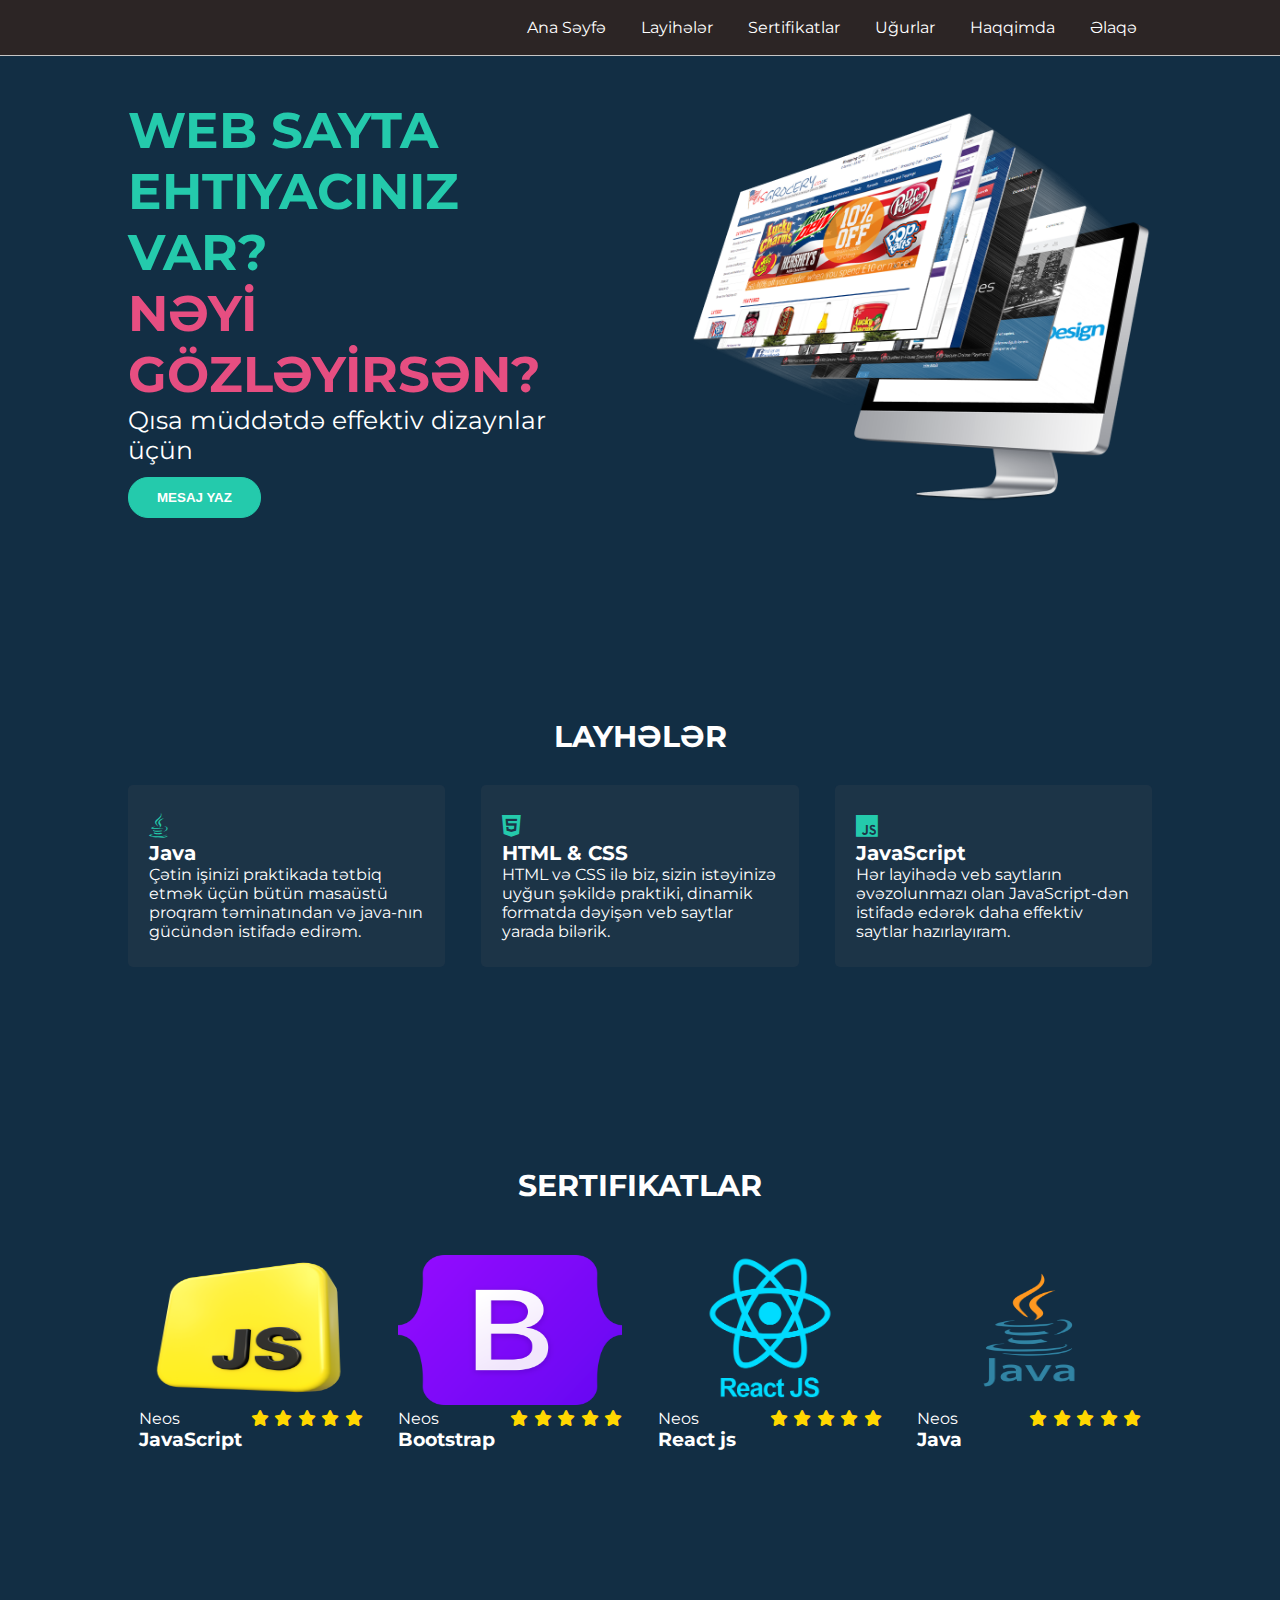
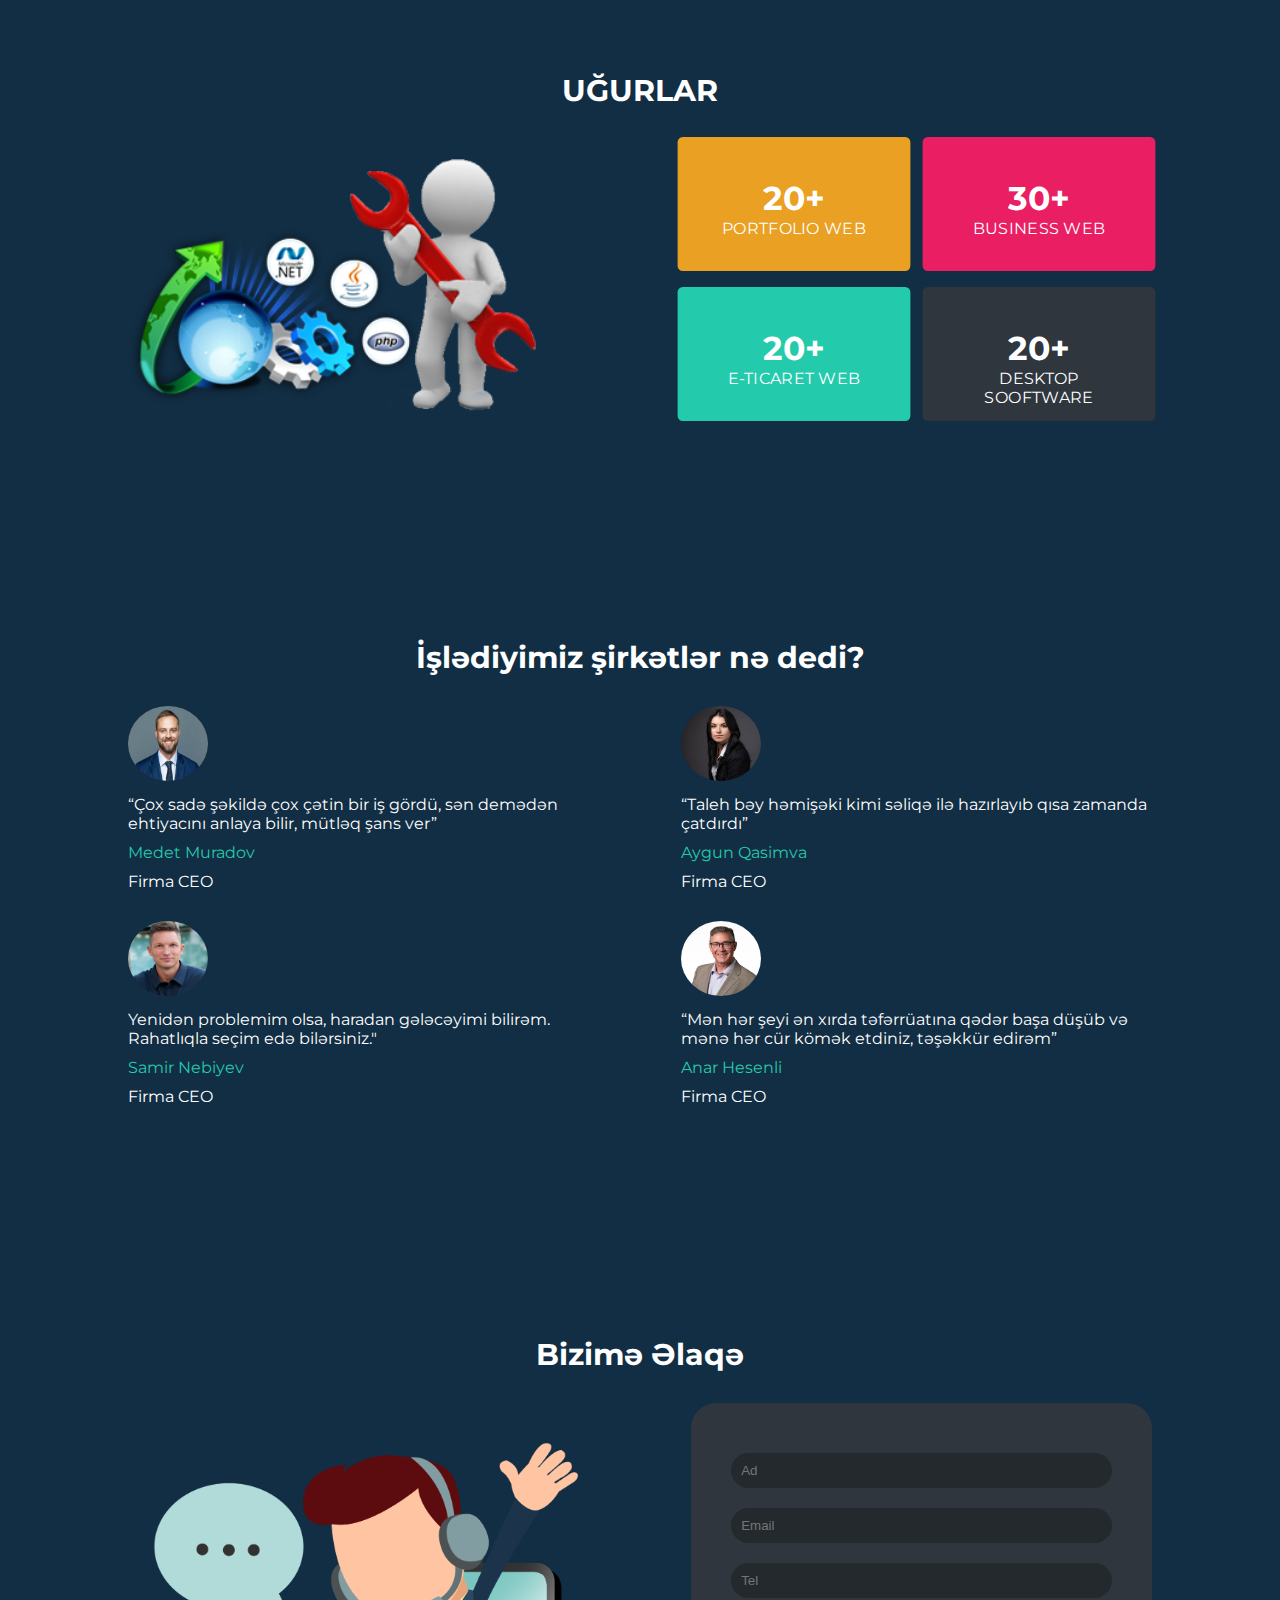
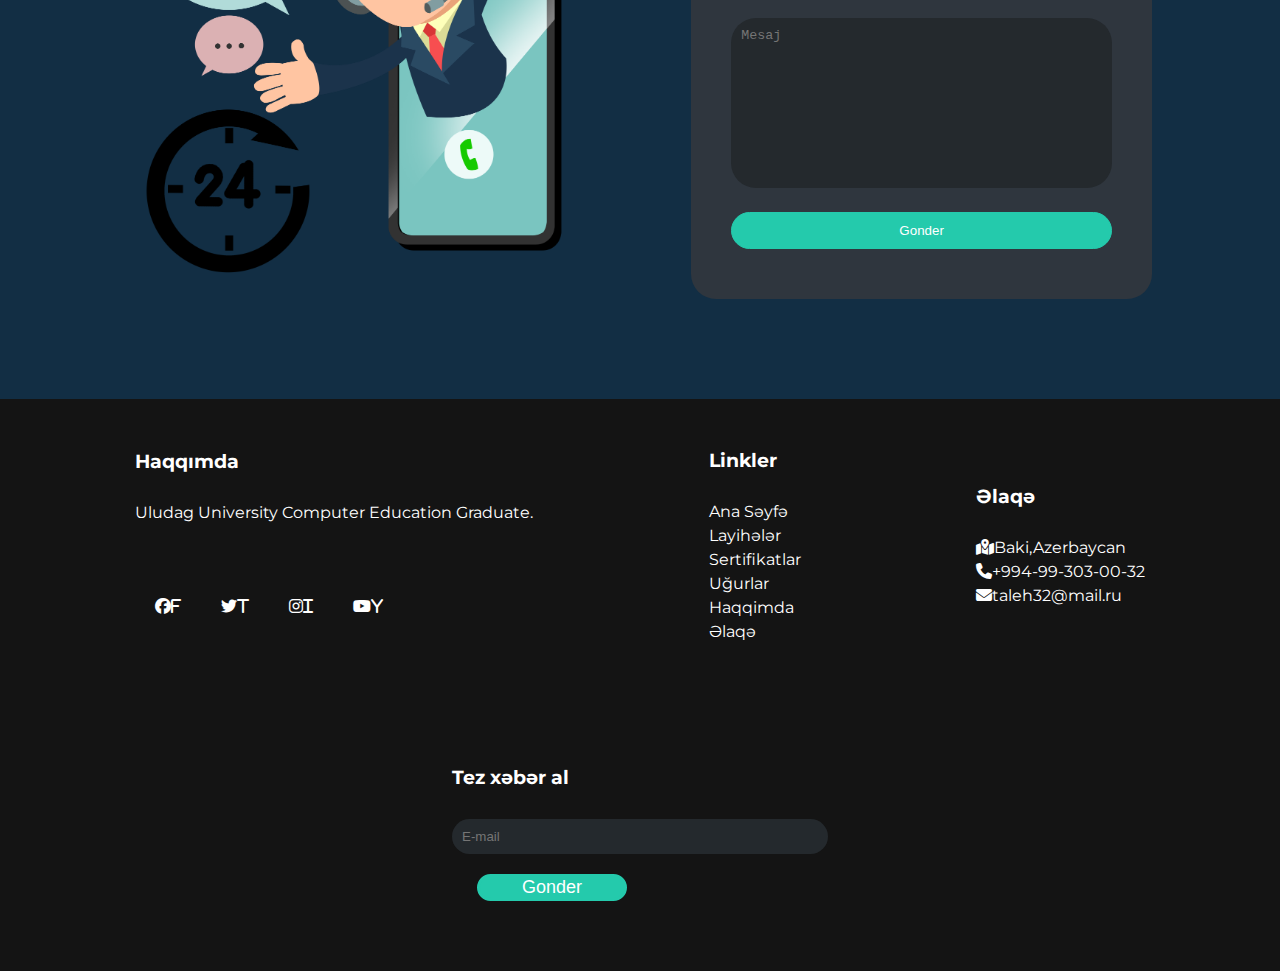
<file: index.html>
<!DOCTYPE html>
<html lang="en">
<head>
    <meta charset="UTF-8">
    <meta name="viewport" content="width=device-width, initial-scale=1.0">
    <link rel="stylesheet" href="/css/style.css">
    <link rel="stylesheet" href="/css/responsive.css">
    <link href="https://fonts.googleapis.com/css2?family=Montserrat&display=swap" rel="stylesheet">
    <link rel="stylesheet" href="https://cdnjs.cloudflare.com/ajax/libs/font-awesome/6.4.2/css/all.min.css">
    <title>New Potfolio Web Site</title>
</head>
<body>
    <header>
        <nav class="navbar">

            <div class="yazi">
                <span><a href="#">Taleh Hasanov</a></span>
                <span><a href="#">Full Stack</a></span>
                <span><a href="#">Development</a></span>
               
                    </div>
            <ul class="new_links">
                <li><a href="#anaseyfe">Ana Səyfə</a></li>
                <li><a href="#layiheler">Layihələr</a></li>
                <li><a href="#sertifikat">Sertifikatlar</a></li>
                <li><a href="#ugurlar">Uğurlar</a></li>
                <li><a href="#haqimda">Haqqimda</a></li>
                <li><a href="#elaqe">Əlaqə</a></li>
            </ul>
        </nav>
        <div id="menu_bar">
            <i class="fas fa-bars"></i>
        </div>
    
    </header>
    <!--Ana Seyfe-->
    
    <section id="anaseyfe">
        
        <div class="inner_anaseyfe">
            <div class="child_anaseyfe">
                <h1>WEB SAYTA EHTIYACINIZ VAR?<br>
                    <span class="span_child">
                    NƏYİ GÖZLƏYİRSƏN?</span></h1>
                    <p>Qısa müddətdə effektiv dizaynlar üçün</p>
                    <button class="btn">MESAJ YAZ</button>
            </div>
            <div class="child_anaseyfe">
              <img src="img/logo.png" alt="">
            </div>
        </div>
    </section>
    <!-- Layihələr -->
    <section id="layiheler">
        <div class="section_title">
            <h2>LAYHƏLƏR</h2>
        </div>
        <div class="innersoftware">
            <div class="innersoftware_child">
                <div class="icon">
                    <i class="fa-brands fa-java"></i>
                </div>
                <h3>Java</h3>
                <p>Çətin işinizi praktikada tətbiq etmək üçün bütün 
                    masaüstü proqram təminatından və 
                    java-nın gücündən istifadə edirəm.</p>
            </div>
            <div class="innersoftware_child">
                <div class="icon">
                    <i class="fa-brands fa-html5"></i>
                </div>
                <h3>HTML & CSS</h3>
                <p>HTML və CSS ilə biz, sizin istəyinizə 
                    uyğun şəkildə praktiki, dinamik formatda dəyişən veb saytlar yarada bilərik.</p>
            </div>
           
            <div class="innersoftware_child">
                <div class="icon">
                    <i class="fa-brands fa-js"></i>
                </div>
                <h3>JavaScript</h3>
                <p>Hər layihədə veb saytların əvəzolunmazı olan JavaScript-dən istifadə 
                    edərək daha effektiv saytlar hazırlayıram.</p>
            </div>
        </div>
    </section>

<!-- SERTIFIKATLAR -->
<section id="sertifikat">
    <div class="section_title">
        <h2>SERTIFIKATLAR</h2>
    </div>
    <div class="inner_courses">
        <div class="child_courses">
            <div class="course_img">
                <img src="img/javascript.png" alt="">
            </div>
            <div class="detail">
                <p>Neos</p>
                <ul>
                    <li><i class="fas fa-star"></i></li>
                    <li><i class="fas fa-star"></i></li>
                    <li><i class="fas fa-star"></i></li>
                    <li><i class="fas fa-star"></i></li>
                    <li><i class="fas fa-star"></i></li>
                </ul>
            
            </div>
            <h3>JavaScript</h3>
        </div>
        <div class="child_courses">
            <div class="course_img">
                <img src="img/Bootstrap.png" alt="">
            </div>
            <div class="detail">
                <p>Neos</p>
                <ul>
                    <li><i class="fas fa-star"></i></li>
                    <li><i class="fas fa-star"></i></li>
                    <li><i class="fas fa-star"></i></li>
                    <li><i class="fas fa-star"></i></li>
                    <li><i class="fas fa-star"></i></li>
                </ul>
                
            </div>
            <h3>Bootstrap</h3>
        </div>
        <div class="child_courses">
            <div class="course_img">
                <img src="img/react-js.png" alt="">
            </div>
            <div class="detail">
                <p>Neos</p>
                <ul>
                    <li><i class="fas fa-star"></i></li>
                    <li><i class="fas fa-star"></i></li>
                    <li><i class="fas fa-star"></i></li>
                    <li><i class="fas fa-star"></i></li>
                    <li><i class="fas fa-star"></i></li>
                </ul>
                
            </div>
            <h3>React js</h3>
        </div>
        <div class="child_courses">
            <div class="course_img">
                <img src="img/java.png" alt="">
            </div>
            <div class="detail">
                <p>Neos</p>
                <ul>
                    <li><i class="fas fa-star"></i></li>
                    <li><i class="fas fa-star"></i></li>
                    <li><i class="fas fa-star"></i></li>
                    <li><i class="fas fa-star"></i></li>
                    <li><i class="fas fa-star"></i></li>
                </ul>
                
            </div>
            <h3>Java</h3>
        </div>
    </div>
</section>

    <!-- UGURLAR -->

    <section id="ugurlar">

        <div class="section_title">
            <h2>UĞURLAR</h2>
        </div>

        <div class="inner_achivement">
            <div class="child_achivement">
                <img src="img/Ugurlar.png" alt="">
            </div>
            <div class="child_achivement2">
                <div class="single_detail sd_1" >
                    <h1>20+</h1>
                    <p>PORTFOLIO WEB</p>
                </div>
                <div class="single_detail sd_2" >
                    <h1>30+</h1>
                    <p>BUSINESS WEB</p>
                </div>
                <div class="single_detail sd_3" >
                    <h1>20+</h1>
                    <p>E-TICARET WEB</p>
                </div>
                <div class="single_detail sd_4" >
                    <h1>20+</h1>
                    <p>DESKTOP SOOFTWARE</p>
                </div>
            </div>
        </div>
    </section>


    <!-- HAQQIMDA -->


<section id="haqimda">
    
    <div class="section_title">
        <h2>İşlədiyimiz şirkətlər nə dedi?</h2>
    </div>
<div class="inner_testi">
    <div class="child_testi">
        <div class="testi_img">
        <img src="img/haqqi.jpg" alt="">
    </div>
    <p>“Çox sadə şəkildə çox çətin bir iş gördü,
         sən demədən ehtiyacını anlaya bilir, mütləq şans ver”</p>
   <a class="test_highlight" href="#">Medet Muradov</a>
   <p>Firma CEO</p>
</div>
   <div class="child_testi">
    <div class="testi_img">
    <img src="img/haqqi2.jpg" alt="">
</div>
<p>“Taleh bəy həmişəki kimi səliqə ilə hazırlayıb qısa zamanda çatdırdı”</p>
<a class="test_highlight" href="#">Aygun Qasimva</a>
<p>Firma CEO</p>
</div>
<div class="child_testi">
    <div class="testi_img">
    <img src="img/haqqi3.jpg" alt="">
</div>
<p>Yenidən problemim olsa, haradan gələcəyimi bilirəm.
     Rahatlıqla seçim edə bilərsiniz."</p>
<a class="test_highlight" href="#">Samir Nebiyev</a>
<p>Firma CEO</p>
</div>
<div class="child_testi">
    <div class="testi_img">
    <img src="img/haqqi4.jpg" alt="">
    </div>
<p>“Mən hər şeyi ən xırda təfərrüatına qədər başa düşüb 
    və mənə hər cür kömək etdiniz, təşəkkür edirəm”</p>
<a class="test_highlight" href="#">Anar Hesenli</a>
<p>Firma CEO</p>
</div>
</div>
</section>
<!-- ELAQE -->
<section id="elaqe">
    <div class="section_title">
        <h2>Bizimə Əlaqə</h2>
    </div>
<div class="inner_contact">
    <div class="child_contact">
    <img src="img/elaqe2.png" alt="">
</div>
<div class="child_contact">
   <form action="#">
<input placeholder="Ad" type="text" name="fullname" id="">
<input placeholder="Email" type="email" name="fullname" id="">
<input placeholder="Tel" type="tel" name="fullname" id="">
<textarea placeholder="Mesaj" name="message" id="" cols="30" rows="10"></textarea>
 <input type="submit" value="Gonder">
   </form>
   
</div>
</div>
</section>
<!-- Footer -->
<footer>
    <div class="inner_footer">
        <div class="child_footer">
            <h3>Haqqımda</h3>
            <p>Uludag University Computer Education Graduate.</p>
            <ul class="footer_social">
                <li><a href="#"><i class="fab fa-facebook">F</i></a></li>
                <li><a href="#"><i class="fab fa-twitter">T</i></a></li>
                <li><a href="#"><i class="fab fa-instagram">I</i></a></li>
                <li><a href="#"><i class="fab fa-youtube">Y</i></a></li>
            </ul>
        </div>
            <div class="child_footer">
                <h3>Linkler</h3>
            <ul class="quick_links">
                <li><a href="#anaseyfe">Ana Səyfə</a></li>
                <li><a href="#layiheler">Layihələr</a></li>
                <li><a href="#sertifikat">Sertifikatlar</a></li>
                <li><a href="#ugurlar">Uğurlar</a></li>
                <li><a href="#haqimda">Haqqimda</a></li>
                <li><a href="#elaqe">Əlaqə</a></li>
            </ul>
        </div>
        <div class="child_footer">
            <h3>Əlaqə</h3>
            <ul class="footer_contact">
                <li><i class="fas fa-map-marked-alt"></i>Baki,Azerbaycan</li>
                <li><i class="fas fa-phone"></i>+994-99-303-00-32</li>
                <li><i class="fas fa-envelope"></i>taleh32@mail.ru</li>
              </ul>
        </div>
        <div class="child_footer">
            <h3>Tez xəbər al</h3>
           <form action="#">
            <input class="emailstil" type="email" name="email" id="" placeholder="E-mail">
            <input type="submit" value="Gonder"> 
           </form>
        </div>
    </div>
</footer>
<script src="js/main.js"></script>
</body>
</html>
</file>
<file: css/style.css>
html{
    scroll-behavior: smooth;
}
*{
    padding: 0;
    margin: 0;
    box-sizing: border-box;
    list-style: none;
    text-decoration: none;
}
body{
    font-family: 'Montserrat', sans-serif;
}
img{
    width: 100%;
}
section{
    padding: 100px 0;
    background: #122e44;
}
.section_title{
    margin-bottom: 30px;
}
.section_title h2{
position: relative;
text-align: center;
color: #fff;
font-size: 30px;
transition: all .5s ease-in-out;
}
.section_title h2:hover{
    background-color: #24CAAC;

}
/* -------------HEADER -------------*/
header{
    background: rgb(44, 37, 37);
    border-bottom: 1px solid rgba(238, 238, 238, 0.801);
    position: fixed;
    width: 100%;
    z-index: 5;
}
.navbar{
    flex-wrap: wrap;
    display: flex;
    justify-content: space-between;
    align-items: center;
    margin: 0 auto;
    width: 80%;
    padding: 10px 0;
}
.new_links{
    display: flex;
    
}
.new_links li a{
    margin-left: 5px;
    color: #fff;
    padding: 5px 15px;
    border-radius: 5px;
    transition: all .5s ease-in-out;
}
.new_links li a:hover{
    background: #24CAAC;
}
.yazi{
    width: 350px;
    height: 35px;
    overflow:hidden;
    position: relative;
    
    
    }
    .yazi a{
        color: #fff;
    }
    .yazi span{
        font-size: 30px;
        position: absolute;
        left: 0;
        top: 0;
        animation: animasion 10s ease-in-out infinite;
        animation-fill-mode: backwards;
        transform:  translateY(-100px);
        opacity: 0;
        } 
        .yazi span:nth-child(2){
            animation-delay: 3s;
        }
        .yazi span:nth-child(3){
            animation-delay: 6s;
        }
@keyframes animasion{
    0%{
        transform: translate(-100px);
        opacity: 0;
    }
    5%{
        transform: translate(0px);
        opacity: 1;
    }
   30%{
        transform: translate(0px);
        opacity: 1;
    }
    40%{
        transform: translate(100px);
        opacity: 0;
    }
    100%{
        transform: translate(100px);
        opacity: 0;
    }
}

.logo h2 a{
    color: #fff;
    text-transform: uppercase;
}

/* ANASEYFE */

.inner_anaseyfe{
    display: flex;
    align-items: center;
    justify-content: space-between;
    margin: 0 auto;
    width: 80%;
    color: #fff;

}
.child_anaseyfe{
    flex-basis: 45%;

}
.child_anaseyfe h1{
    font-size: 50px;
    color: #24CAAC;

}
.span_child{
    color: #e64e81;
}
.child_anaseyfe p{
    font-size: 25px;
    margin-bottom: 12px;
}
.btn{
    background: #24CAAC;
    padding: 12px 28px;
    border-radius: 20px;
    color: #fff;
    border: 1px solid #24CAAC;
    font-weight: 700;
    cursor: pointer;
    transition: all .3s ease;
}
.btn:hover{
background: transparent;
letter-spacing: 1px;
}

/* LAYIHELER */

.innersoftware{
    display: flex;
    align-items: center;
    width: 80%;
    flex-wrap: wrap;
    justify-content:space-between ;
    margin: 0 auto;
    

}

.innersoftware_child{
   
    flex-basis: 31%;
    color: #fff;
    padding: 25px 20px;
    background: rgba(55, 66, 80, 0.281);
    border-radius: 5px;
    border: 1px solid transparent;
    transition:  all .5s ease-in;
}
.innersoftware_child:hover{
    border: 1px solid #24CAAC;
}
.innersoftware_child .icon{
    font-size: 25px;
    color: #24CAAC;
}
.innersoftware_child  h3{
    font-size: 20px;
    margin-top: 5px 0;
}
.innersoftware_child p{
    font-size: 16px;
}

/* SERTIFIKATLAR */

.inner_courses{
    display: flex;
    flex-wrap: wrap;
    justify-content: space-between;
    align-items: center;
    width: 80%;
    margin: 0 auto;
}
.child_courses{
    flex-basis: 24%;
    color: #fff;
    padding: 20px 10px 20px 10px;
    border:  1px solid transparent;
    transition: .3s;
    border-radius: 5px;
    
}
.child_courses img{
    height: 150px;
}
.child_courses:hover{
    border: 1px solid #24CAAC;
}
.child_courses .detail{
    display: flex;
    justify-content: space-between;
}
.child_courses .detail ul{
    display: flex;
    justify-content: space-between;
    flex-basis: 50%;
}
.child_courses .detail ul li{
    color: gold;
}
/* UGURLAR */

.inner_achivement{
    display: flex;
    flex-wrap: wrap;
    justify-content: space-between;
    align-items: center;
    width: 80%;
    margin: 0 auto;
}
.child_achivement {
    flex-basis: 40%;
    
}
.child_achivement img{

    height: 100%;
    width: 100%;
    object-fit: cover;

}
.child_achivement2{
    flex-basis: 46%;
    display: flex;
    flex-wrap: wrap;
    text-align: center;
    justify-content: space-between;
}
.single_detail{
    height: 130px;
    flex-basis: 48%;
    padding: 40px 30px;
    color: #fff;
    border-radius: 5px;
    transition: .3s;
    
   
}
.single_detail :hover{
    
    transform: scale(1.03);
    
}
.sd_1{
background: #EAA023;
margin-bottom: 20px;
transform: scale(1.03);

}
.sd_1:hover{
    border: 2px solid #24CAAC;
    
    }
.sd_2{
    background: #E91E63;
    margin-bottom: 20px;
    transform: scale(1.03);
}
.sd_2:hover{
    border: 2px solid #24CAAC;
    
    }
.sd_3{
    background: #24CAAC;
    margin-bottom: 20px;
    transform: scale(1.03);
}
.sd_3:hover{
    border: 2px solid #24CAAC;
    
    }
.sd_4{
    background: #2F363E;
    margin-bottom: 20px;
    transform: scale(1.03);
}
.sd_4:hover{
    border: 2px solid #24CAAC;
    
}
/* HAQQIMDA */
.inner_testi{
    display: flex;
    flex-wrap: wrap;
    align-items: center;
    justify-content: space-between;
    width: 80%;
    margin: 0 auto;
    color: #fff;
}
.child_testi{
    flex-basis: 46%;
    margin-bottom: 30px;
}
.testi_img{
    width: 80px;
    margin-bottom: 10px;
    border-radius: 5px;
    transition: .3s;
}
.testi_img:hover{
    transform: scale(1.03);
}
.testi_img img{
  border-radius: 50%;
  height: 75px;
}
.test_highlight{
    color: #24CAAC;
    margin: 10px 0;
    display: inline-block;
}
.test_highlight:hover{
   text-decoration: underline;
}
/* ELAQE */
.inner_contact{
    display: flex;
    flex-wrap: wrap;
    align-items: center;
    justify-content: space-between;
    margin: 0 auto;
    width: 80%;
}
.child_contact{
    flex-basis: 45%;
}
.child_contact form{
    padding: 50px 40px;
    background: #2F363E;
    border-radius: 25px;

}
.child_contact form input,textarea{
    width: 100%;
    padding: 10px;
    margin-bottom: 20px;
    background: #24292D;
    border: none;
    resize: none;
    border-radius: 25px;
    transition: .3s ease-in;
}
.child_contact form input,textarea:focus{
    color: #fff;

}
.child_contact form input:focus{
    letter-spacing: 1px;

}
.child_contact form textarea:focus{
    letter-spacing: 1px;

}
.child_contact form input:last-child{
    margin-bottom: 0;
    background: #24CAAC;
    border: 1px solid #24CAAC;
    transition: .3s;
}
.child_contact form input:last-child:hover{

background: transparent;
color: #fff;
}
#menu_bar{
    display: none;
}

/* FOOTER */
.inner_footer{
    display: flex;
    flex-wrap: wrap;
    align-items: center;
    justify-content: space-evenly;
    background: #141414;
    color: #fff;
    
    
    
    
}
.inner_footer a{
    color: #fff;
    margin-bottom: 30px;
    
}
.child_footer h3{
    margin-bottom: 30px;
}
.child_footer{
    padding: 50px 40px;
  margin-bottom: 20px;
    
}
.emailstil{
    width: 100%;
    padding: 10px;
    margin-bottom: 20px;
    background: #24292D;
    border: none;
    resize: none;
    border-radius: 25px;
    transition: .3s ease-in;
}
.child_footer li{
    margin-bottom: 5px;
}

.child_footer input:last-child{
  
    background: #24CAAC;
    border: 3px solid #24CAAC;
    transition: .3s ease-in-out;
    border-radius: 25px;
    margin-left: 25px;
    font-size: 18px;
    color: #fff;
    width: 150px;
}
.child_footer input:last-child:hover{
    background: transparent;
    

}
.footer_social {
    display: flex;
    
    
}
.footer_social li{

    padding: 25px 20px;
    margin-top: 50px;
    
  
}
</file>
<file: css/responsive.css>
@media screen and (max-width:770px){
    .navbar{
        width: 90%;
    }
    .logo h2 a{
        font-size: 20px;
    }
    
    #menu_bar{
        display: grid;
        color: #fff;
        position: absolute;
        right: 5%;
        top : 20%;
        border: 1px solid #fff;
        width: 30px;
        height: 30px;
        justify-content: center;
        align-items: center;
        border-radius: 2px;
        cursor: pointer;
}
.new_links{
  flex-direction: column;
  position: absolute;
  background: #24292D;
  width: 100%;
  left: 0;
  padding: 0;

}
.new_links li a{
    border-bottom: 1px solid #fff;
    display: block;
    border-radius: 0;
    padding: 10px 0;
    margin: 0 20px;
} 
.new_links li:last-child a{
border-bottom: none;
}
.inner_anaseyfe{
    flex-wrap: wrap;
    flex-direction: column-reverse;

}
.child_anaseyfe{
    flex-basis: 100% ;
}
.child_anaseyfe:last-child{
    margin-bottom: 20px;
}
.child_anaseyfe h1{
    font-size: 30px;
    line-height: 30px;
}
.child_anaseyfe p{
    font-size: 20px;
    
}
.child_anaseyfe img{
    width: 350px;
}
/* LAYIHELER */

.innersoftware_child{
  
   flex-basis: 100%;
   margin-bottom: 20px;
}
/* SERTIFIKATLAR */

.child_courses{
    flex-basis: 100%;
    margin-bottom: 30px;
 
}
.child_courses img{
    height: 250px;
}
/* UGURLAR */
.child_achivement{
    flex-basis: 100%;
    margin-bottom: 30px;

}
.child_achivement2{
    flex-basis: 100%;
    margin-bottom: 30px;

}
.single_detail{
    flex-basis: 100%;
}
/* HAQQIMDA */
.child_testi{
    flex-basis: 100%;
    margin-bottom: 40px;
}
.child_testi:last-child{
    margin-bottom: 0;
}
/* ELAQE */
.child_contact{
    flex-basis: 100%;
    margin-bottom: 20px;
}
.child_contact img{
    width: 250px;
    margin-left: 20%;
}
.child_footer{
    line-height: 22px;
    margin-bottom: 10px;
}
}
</file>
